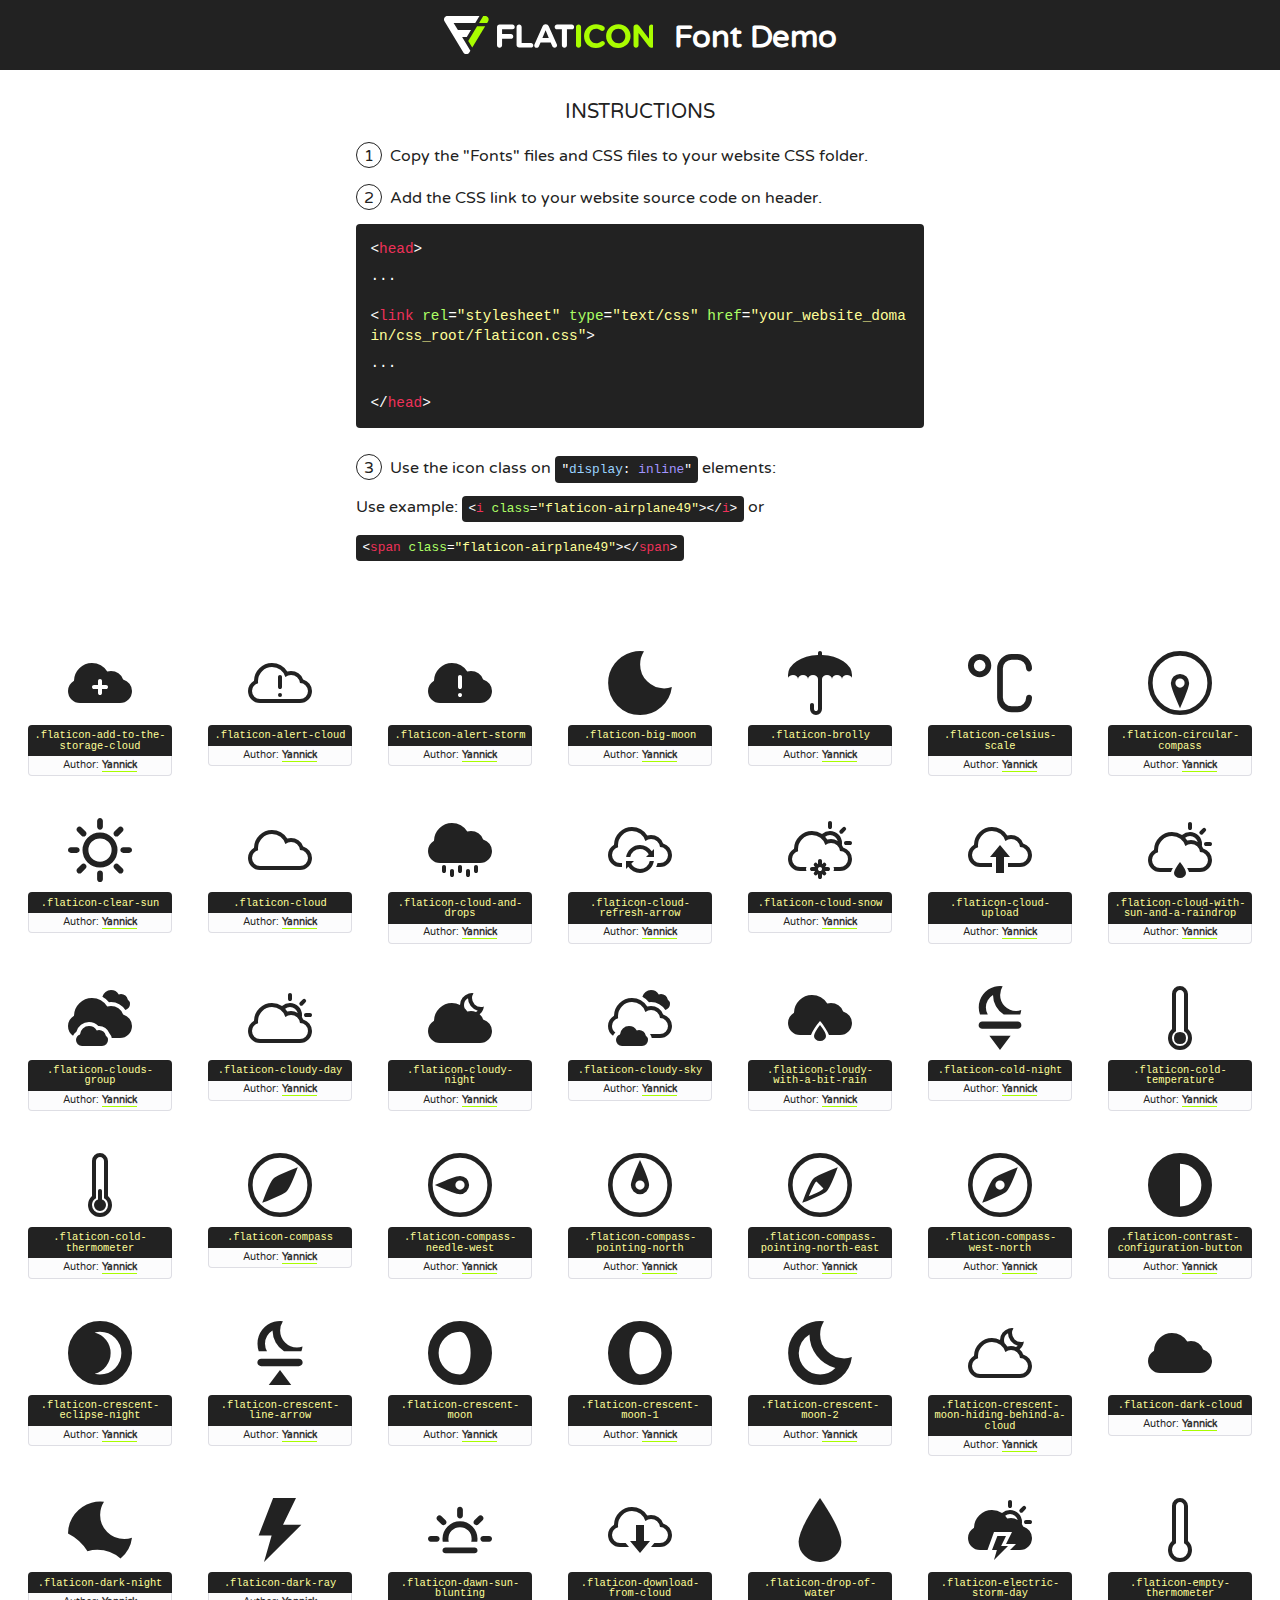
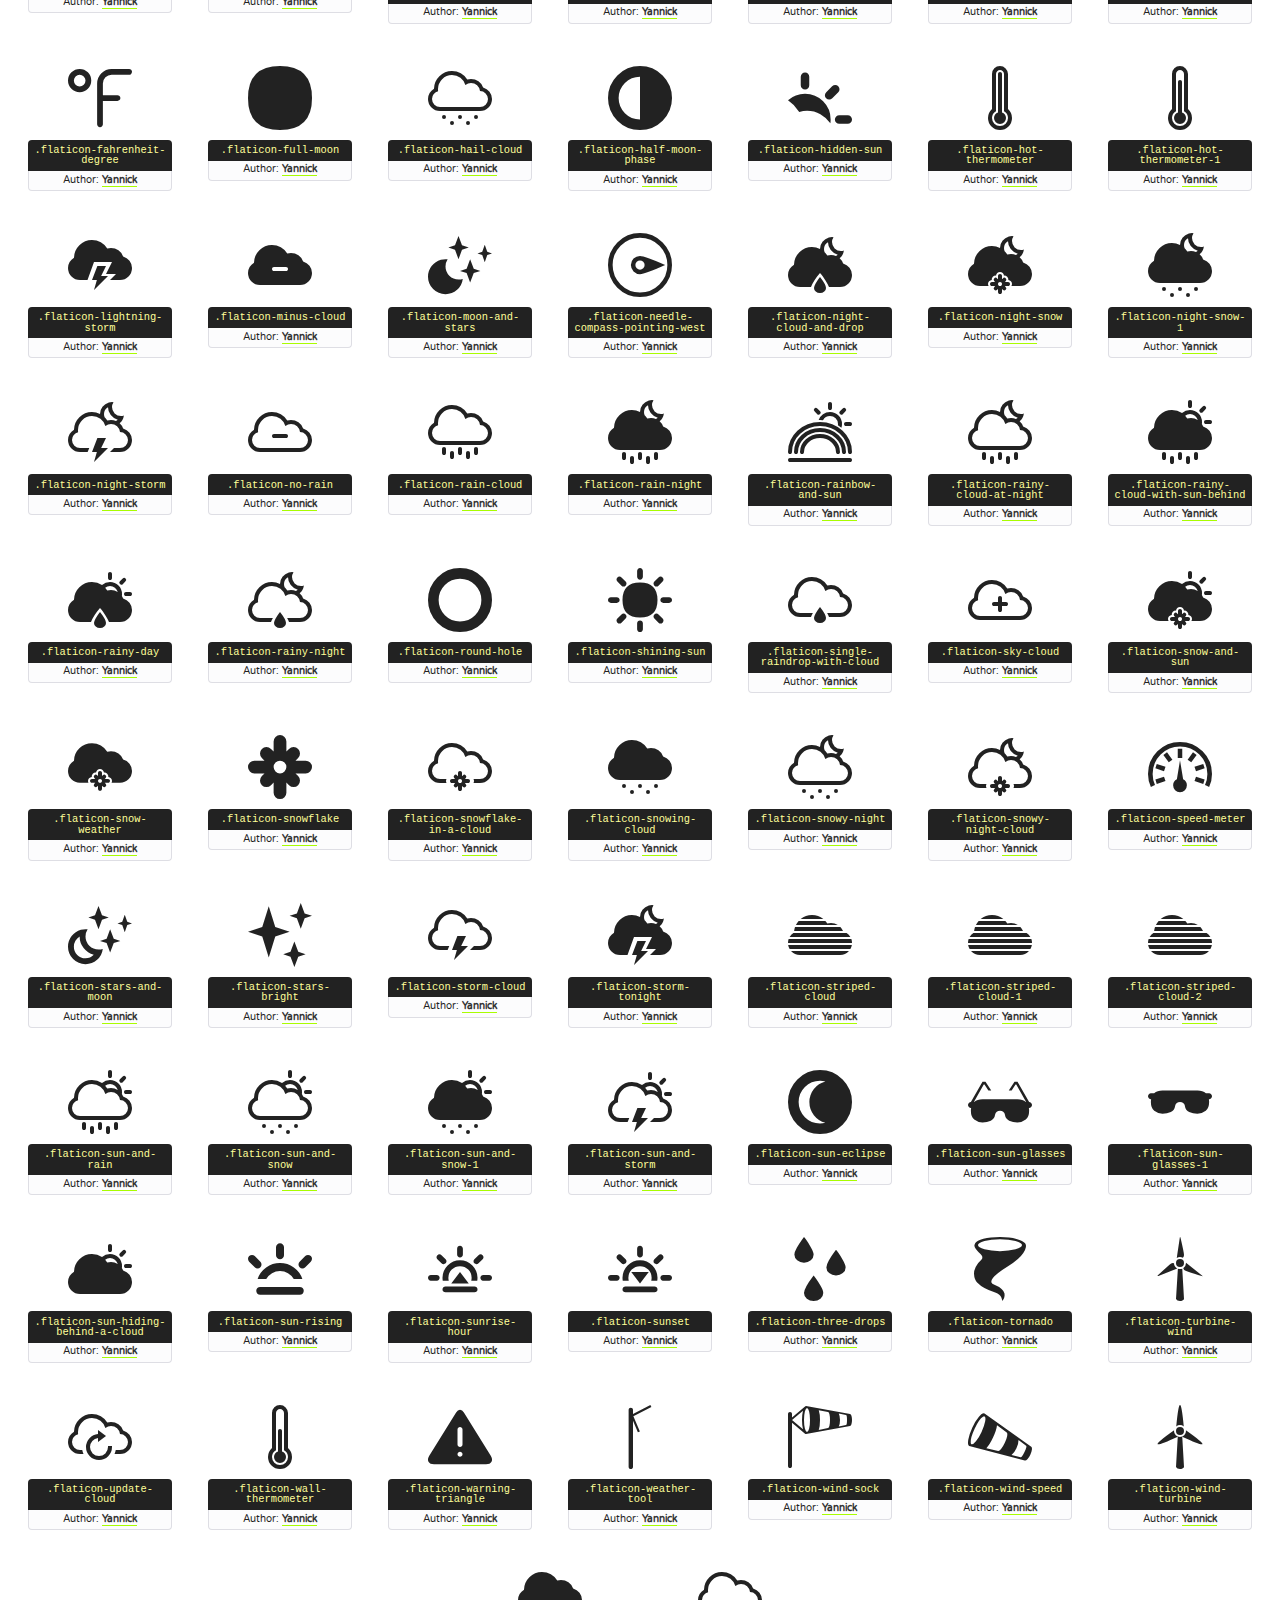
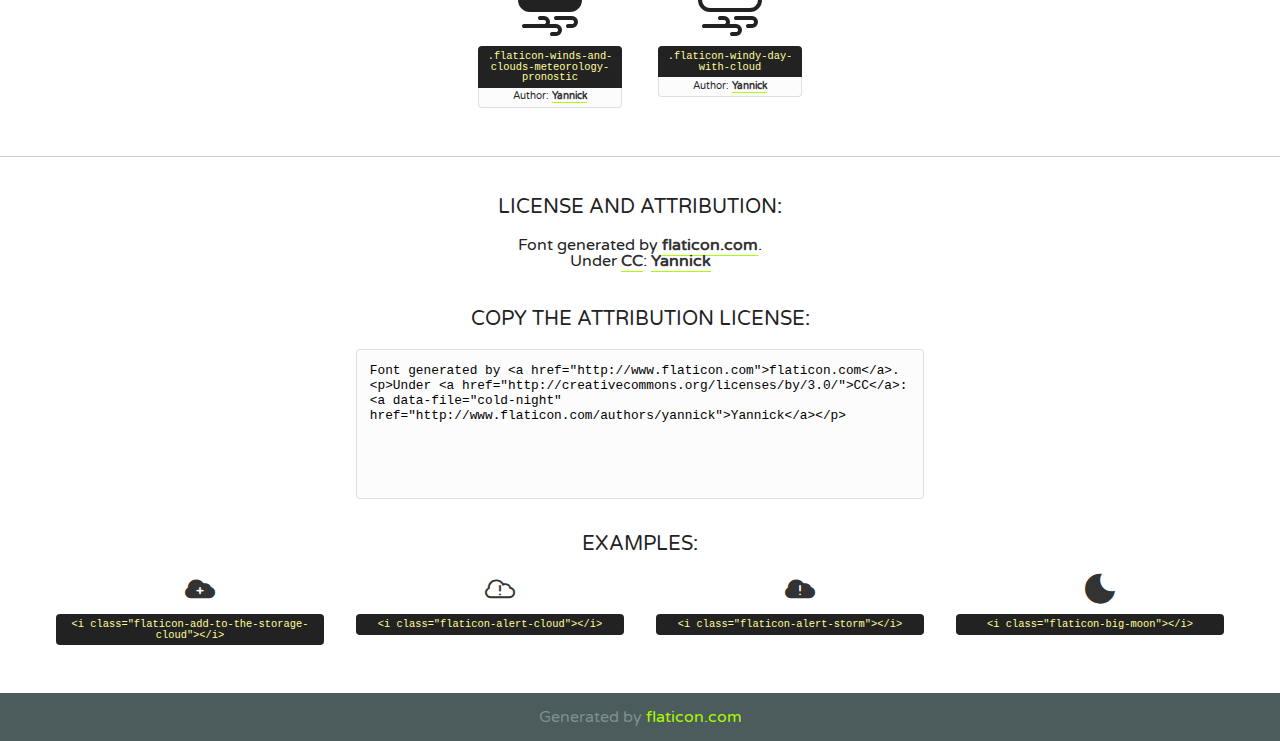
<file: static/weather/flaticon.html>
<!DOCTYPE html>
<!--
  Flaticon icon font: Flaticon
  Creation date: 22/06/2016 15:01
-->
<html>
<!DOCTYPE html>
<html>

<head>
    <title>Flaticon WebFont</title>
    <link href="http://fonts.googleapis.com/css?family=Varela+Round" rel="stylesheet" type="text/css" />
    <link rel="stylesheet" type="text/css" href="flaticon.css">
    <meta charset="UTF-8">
    <style>
    html, body, div, span, applet, object, iframe,
    h1, h2, h3, h4, h5, h6, p, blockquote, pre,
    a, abbr, acronym, address, big, cite, code,
    del, dfn, em, img, ins, kbd, q, s, samp,
    small, strike, strong, sub, sup, tt, var,
    b, u, i, center,
    dl, dt, dd, ol, ul, li,
    fieldset, form, label, legend,
    table, caption, tbody, tfoot, thead, tr, th, td,
    article, aside, canvas, details, embed, 
    figure, figcaption, footer, header, hgroup, 
    menu, nav, output, ruby, section, summary,
    time, mark, audio, video {
        margin: 0;
        padding: 0;
        border: 0;
        font-size: 100%;
        font: inherit;
        vertical-align: baseline;
    }
    /* HTML5 display-role reset for older browsers */
    article, aside, details, figcaption, figure, 
    footer, header, hgroup, menu, nav, section {
        display: block;
    }
    body {
        line-height: 1;
    }
    ol, ul {
        list-style: none;
    }
    blockquote, q {
        quotes: none;
    }
    blockquote:before, blockquote:after,
    q:before, q:after {
        content: '';
        content: none;
    }
    table {
        border-collapse: collapse;
        border-spacing: 0;
    }
    body {
        font-family: 'Varela Round', Helvetica, Arial, sans-serif;
        font-size: 16px;
        color: #222;
    }
    a {
        color: #333;
        border-bottom: 1px solid #a9fd00;
        font-weight: bold;
        text-decoration: none;
    }
    * {
        -moz-box-sizing: border-box;
        -webkit-box-sizing: border-box;
        box-sizing: border-box;
        margin: 0;
        padding: 0;
    }
    [class^="flaticon-"]:before, [class*=" flaticon-"]:before, [class^="flaticon-"]:after, [class*=" flaticon-"]:after {
        font-family: Flaticon;
        font-size: 30px;
        font-style: normal;
        margin-left: 20px;
        color: #333;
    }
    .wrapper {
        max-width: 600px;
        margin: auto;
        padding: 0 1em;
    }
    .title {
        font-size: 1.25em;
        text-align: center;
        margin-bottom: 1em;
        text-transform: uppercase;
    }
    header {
        text-align: center;
        background-color: #222;
        color: #fff;
        padding: 1em;
    }
    header .logo {
        width: 210px;
        height: 38px;
        display: inline-block;
        vertical-align: middle;
        margin-right: 1em;
        border: none;
    }
    header strong {
        font-size: 1.95em;
        font-weight: bold;
        vertical-align: middle;
        margin-top: 5px;
        display: inline-block;
    }
    .demo {
        margin: 2em auto;
        line-height: 1.25em;
    }
    .demo ul li {
        margin-bottom: 1em;
    }
    .demo ul li .num {
        color: #222;
        border-radius: 20px;
        display: inline-block;
        width: 26px;
        padding: 3px;
        height: 26px;
        text-align: center;
        margin-right: 0.5em;
        border: 1px solid #222;
    }
    .demo ul li code {
        background-color: #222;
        border-radius: 4px;
        padding: 0.25em 0.5em;
        display: inline-block;
        color: #fff;
        font-family: Consolas,Monaco,Lucida Console,Liberation Mono,DejaVu Sans Mono,Bitstream Vera Sans Mono,Courier New, monospace;
        font-weight: lighter;
        margin-top: 1em;
        font-size: 0.8em;
        word-break: break-all;
    }
    .demo ul li code.big {
        padding: 1em;
        font-size: 0.9em;
    }
    .demo ul li code .red {
        color: #EF3159;
    }
    .demo ul li code .green {
        color: #ACFF65;
    }
    .demo ul li code .yellow {
        color: #FFFF99;
    }
    .demo ul li code .blue {
        color: #99D3FF;
    }
    .demo ul li code .purple {
        color: #A295FF;
    }
    .demo ul li code .dots {
        margin-top: 0.5em;
        display: block;
    }
    #glyphs {
        border-bottom: 1px solid #ccc;
        padding: 2em 0;
        text-align: center;
    }
    .glyph {
        display: inline-block;
        width: 9em;
        margin: 1em;
        text-align: center;
        vertical-align: top;
        background: #FFF;
    }
    .glyph .glyph-icon {
        padding: 10px;
        display: block;
        font-family:"Flaticon";
        font-size: 64px;
        line-height: 1;
    }
    .glyph .glyph-icon:before {
        font-size: 64px;
        color: #222;
        margin-left: 0;
    }
    .class-name {
        font-size: 0.65em;
        background-color: #222;
        color: #fff;
        border-radius: 4px 4px 0 0;
        padding: 0.5em;
        color: #FFFF99;
        font-family: Consolas,Monaco,Lucida Console,Liberation Mono,DejaVu Sans Mono,Bitstream Vera Sans Mono,Courier New, monospace;
    }
    .author-name {
        font-size: 0.6em;
        background-color: #fcfcfd;
        border: 1px solid #DEDEE4;
        border-top: 0;
        border-radius: 0 0 4px 4px;
        padding: 0.5em;
    }
    .class-name:last-child {
        font-size: 10px;
        color:#888;
    }
    .class-name:last-child a {
        font-size: 10px;
        color:#555;
    }
    .class-name:last-child a:hover {
        color:#a9fd00;
    }
    .glyph > input {
        display: block;
        width: 100px;
        margin: 5px auto;
        text-align: center;
        font-size: 12px;
        cursor: text;
    }
    .glyph > input.icon-input {
        font-family:"Flaticon";
        font-size: 16px;
        margin-bottom: 10px;
    }
    .attribution .title {
        margin-top: 2em;
    }
    .attribution textarea {
        background-color: #fcfcfd;
        padding: 1em;
        border: none;
        box-shadow: none;
        border: 1px solid #DEDEE4;
        border-radius: 4px;
        resize: none;
        width: 100%;
        height: 150px;
        font-size: 0.8em;
        font-family: Consolas,Monaco,Lucida Console,Liberation Mono,DejaVu Sans Mono,Bitstream Vera Sans Mono,Courier New, monospace;
        -webkit-appearance: none;
    }
    .iconsuse {
        margin: 2em auto;
        text-align: center;
        max-width: 1200px;
    }
    .iconsuse:after {
        content: '';
        display: table;
        clear: both;
    }
    .iconsuse .image {
        float: left;
        width: 25%;
        padding: 0 1em;
    }
    .iconsuse .image p {
        margin-bottom: 1em;
    }
    .iconsuse .image span {
        display: block;
        font-size: 0.65em;
        background-color: #222;
        color: #fff;
        border-radius: 4px;
        padding: 0.5em;
        color: #FFFF99;
        margin-top: 1em;
        font-family: Consolas,Monaco,Lucida Console,Liberation Mono,DejaVu Sans Mono,Bitstream Vera Sans Mono,Courier New, monospace;
    }
    #footer {
        text-align: center;
        background-color: #4C5B5C;
        color: #7c9192;
        padding: 1em;
    }
    #footer a {
        border: none;
        color: #a9fd00;
        font-weight: normal;
    }
    @media (max-width: 960px) {
        .iconsuse .image {
            width: 50%;
        }
    }
    @media (max-width: 560px) {
        .iconsuse .image {
            width: 100%;
        }
    }
    </style>
</head>

<body class="characters-off">

    <header>
        <a href="http://www.flaticon.com" target="_blank" class="logo">
            <svg version="1.1" xmlns="http://www.w3.org/2000/svg" xmlns:xlink="http://www.w3.org/1999/xlink" xmlns:a="http://ns.adobe.com/AdobeSVGViewerExtensions/3.0/" viewBox="0 0 560.875 102.036" enable-background="new 0 0 560.875 102.036" xml:space="preserve">
                <defs>
                </defs>
                <g>
                    <g class="letters">
                        <path fill="#ffffff" d="M141.596,29.675c0-3.777,2.985-6.767,6.764-6.767h34.438c3.426,0,6.15,2.728,6.15,6.15
                        c0,3.43-2.724,6.149-6.15,6.149h-27.674v13.091h23.719c3.429,0,6.151,2.724,6.151,6.15c0,3.43-2.723,6.149-6.151,6.149h-23.719
                        v17.574c0,3.773-2.986,6.761-6.764,6.761c-3.779,0-6.764-2.989-6.764-6.761V29.675z"></path>
                        <path fill="#ffffff" d="M193.844,29.149c0-3.781,2.985-6.767,6.764-6.767c3.776,0,6.763,2.985,6.763,6.767v42.957h25.039
                        c3.426,0,6.149,2.726,6.149,6.153c0,3.425-2.723,6.15-6.149,6.15h-31.802c-3.779,0-6.764-2.986-6.764-6.768V29.149z"></path>
                        <path fill="#ffffff" d="M241.891,75.71l21.438-48.407c1.492-3.341,4.215-5.357,7.906-5.357h0.792
                        c3.686,0,6.323,2.017,7.815,5.357l21.439,48.407c0.436,0.967,0.701,1.845,0.701,2.723c0,3.602-2.809,6.501-6.414,6.501
                        c-3.161,0-5.269-1.845-6.499-4.655l-4.132-9.661h-27.059l-4.301,10.102c-1.144,2.631-3.426,4.214-6.237,4.214
                        c-3.517,0-6.24-2.81-6.24-6.325C241.1,77.64,241.451,76.677,241.891,75.71z M279.932,58.666l-8.521-20.297l-8.526,20.297H279.932
                        z"></path>
                        <path fill="#ffffff" d="M314.864,35.387H301.86c-3.429,0-6.239-2.813-6.239-6.238c0-3.429,2.811-6.24,6.239-6.24h39.533
                        c3.426,0,6.237,2.811,6.237,6.24c0,3.425-2.811,6.238-6.237,6.238h-13.001v42.785c0,3.773-2.99,6.761-6.764,6.761
                        c-3.779,0-6.764-2.989-6.764-6.761V35.387z"></path>
                        <path fill="#A9FD00" d="M352.615,29.149c0-3.781,2.985-6.767,6.767-6.767c3.774,0,6.761,2.985,6.761,6.767v49.024
                        c0,3.773-2.987,6.761-6.761,6.761c-3.781,0-6.767-2.989-6.767-6.761V29.149z"></path>
                        <path fill="#A9FD00" d="M374.132,53.836v-0.179c0-17.481,13.178-31.801,32.065-31.801c9.22,0,15.459,2.458,20.557,6.238
                        c1.402,1.054,2.637,2.985,2.637,5.357c0,3.692-2.985,6.59-6.681,6.59c-1.845,0-3.071-0.702-4.044-1.319
                        c-3.776-2.813-7.729-4.393-12.562-4.393c-10.364,0-17.831,8.611-17.831,19.154v0.173c0,10.542,7.291,19.329,17.831,19.329
                        c5.715,0,9.492-1.756,13.359-4.834c1.049-0.874,2.458-1.491,4.039-1.491c3.429,0,6.325,2.813,6.325,6.236
                        c0,2.106-1.056,3.78-2.282,4.834c-5.539,4.834-12.036,7.733-21.878,7.733C387.572,85.464,374.132,71.493,374.132,53.836z"></path>
                        <path fill="#A9FD00" d="M433.009,53.836v-0.179c0-17.481,13.79-31.801,32.766-31.801c18.981,0,32.592,14.143,32.592,31.628v0.173
                        c0,17.483-13.785,31.807-32.769,31.807C446.625,85.464,433.009,71.32,433.009,53.836z M484.224,53.836v-0.179
                        c0-10.539-7.725-19.326-18.626-19.326c-10.893,0-18.449,8.611-18.449,19.154v0.173c0,10.542,7.73,19.329,18.626,19.329
                        C476.676,72.986,484.224,64.378,484.224,53.836z"></path>
                        <path fill="#A9FD00" d="M506.233,29.321c0-3.774,2.99-6.763,6.767-6.763h1.401c3.252,0,5.183,1.583,7.029,3.953l26.093,34.265
                        V29.059c0-3.692,2.99-6.677,6.681-6.677c3.683,0,6.671,2.985,6.671,6.677v48.934c0,3.78-2.987,6.765-6.764,6.765h-0.436
                        c-3.257,0-5.188-1.581-7.034-3.953l-27.056-35.492v32.944c0,3.687-2.985,6.676-6.678,6.676c-3.683,0-6.673-2.989-6.673-6.676
                        V29.321z"></path>
                    </g>
                    <g class="insignia">
                        <path fill="#ffffff" d="M48.372,56.137h12.517l11.156-18.537H37.186L25.688,18.539h57.825L94.668,0H9.271
                        C5.925,0,2.842,1.801,1.198,4.716c-1.644,2.907-1.593,6.482,0.134,9.343l50.38,83.501c1.678,2.781,4.689,4.476,7.938,4.476
                        c3.246,0,6.257-1.695,7.935-4.476l2.898-4.804L48.372,56.137z"></path>
                        <g class="i">
                            <path fill="#A9FD00" d="M93.575,18.539h0.031v0.004l21.652,0.004l2.705-4.488c1.727-2.861,1.778-6.436,0.133-9.343
                            C116.454,1.801,113.371,0,110.026,0h-5.294L93.575,18.539z"></path>
                            <polygon fill="#A9FD00" points="88.291,27.356 64.725,66.486 75.519,84.404 109.942,27.356"></polygon>
                        </g>
                    </g>
                </g>
            </svg>
        </a>
        <strong>Font Demo</strong>
    </header>


    <section class="demo wrapper">

        <p class="title">Instructions</p>

        <ul>
            <li>
                <span class="num">1</span>Copy the "Fonts" files and CSS files to your website CSS folder.
            </li>
            <li>
                <span class="num">2</span>Add the CSS link to your website source code on header.
                <code class="big">
                    &lt;<span class="red">head</span>&gt;
                    <br/><span class="dots">...</span>
                    <br/>&lt;<span class="red">link</span> <span class="green">rel</span>=<span class="yellow">"stylesheet"</span> <span class="green">type</span>=<span class="yellow">"text/css"</span> <span class="green">href</span>=<span class="yellow">"your_website_domain/css_root/flaticon.css"</span>&gt;
                    <br/><span class="dots">...</span>
                    <br/>&lt;/<span class="red">head</span>&gt;
                </code>
            </li>

            <li>
                <p>
                    <span class="num">3</span>Use the icon class on <code>"<span class="blue">display</span>:<span class="purple"> inline</span>"</code> elements:
                    <br />
                    Use example: <code>&lt;<span class="red">i</span> <span class="green">class</span>=<span class="yellow">&quot;flaticon-airplane49&quot;</span>&gt;&lt;/<span class="red">i</span>&gt;</code> or <code>&lt;<span class="red">span</span> <span class="green">class</span>=<span class="yellow">&quot;flaticon-airplane49&quot;</span>&gt;&lt;/<span class="red">span</span>&gt;</code>
            </li>
        </ul>

    </section>




   <section id="glyphs">          
    
      
        <div class="glyph"><div class="glyph-icon flaticon-add-to-the-storage-cloud"></div>
            <div class="class-name">.flaticon-add-to-the-storage-cloud</div>
            <div class="author-name">Author: <a data-file="add-to-the-storage-cloud" href="http://www.flaticon.com/authors/yannick">Yannick</a> </div> 
        </div>        
        
        <div class="glyph"><div class="glyph-icon flaticon-alert-cloud"></div>
            <div class="class-name">.flaticon-alert-cloud</div>
            <div class="author-name">Author: <a data-file="alert-cloud" href="http://www.flaticon.com/authors/yannick">Yannick</a> </div> 
        </div>        
        
        <div class="glyph"><div class="glyph-icon flaticon-alert-storm"></div>
            <div class="class-name">.flaticon-alert-storm</div>
            <div class="author-name">Author: <a data-file="alert-storm" href="http://www.flaticon.com/authors/yannick">Yannick</a> </div> 
        </div>        
        
        <div class="glyph"><div class="glyph-icon flaticon-big-moon"></div>
            <div class="class-name">.flaticon-big-moon</div>
            <div class="author-name">Author: <a data-file="big-moon" href="http://www.flaticon.com/authors/yannick">Yannick</a> </div> 
        </div>        
        
        <div class="glyph"><div class="glyph-icon flaticon-brolly"></div>
            <div class="class-name">.flaticon-brolly</div>
            <div class="author-name">Author: <a data-file="brolly" href="http://www.flaticon.com/authors/yannick">Yannick</a> </div> 
        </div>        
        
        <div class="glyph"><div class="glyph-icon flaticon-celsius-scale"></div>
            <div class="class-name">.flaticon-celsius-scale</div>
            <div class="author-name">Author: <a data-file="celsius-scale" href="http://www.flaticon.com/authors/yannick">Yannick</a> </div> 
        </div>        
        
        <div class="glyph"><div class="glyph-icon flaticon-circular-compass"></div>
            <div class="class-name">.flaticon-circular-compass</div>
            <div class="author-name">Author: <a data-file="circular-compass" href="http://www.flaticon.com/authors/yannick">Yannick</a> </div> 
        </div>        
        
        <div class="glyph"><div class="glyph-icon flaticon-clear-sun"></div>
            <div class="class-name">.flaticon-clear-sun</div>
            <div class="author-name">Author: <a data-file="clear-sun" href="http://www.flaticon.com/authors/yannick">Yannick</a> </div> 
        </div>        
        
        <div class="glyph"><div class="glyph-icon flaticon-cloud"></div>
            <div class="class-name">.flaticon-cloud</div>
            <div class="author-name">Author: <a data-file="cloud" href="http://www.flaticon.com/authors/yannick">Yannick</a> </div> 
        </div>        
        
        <div class="glyph"><div class="glyph-icon flaticon-cloud-and-drops"></div>
            <div class="class-name">.flaticon-cloud-and-drops</div>
            <div class="author-name">Author: <a data-file="cloud-and-drops" href="http://www.flaticon.com/authors/yannick">Yannick</a> </div> 
        </div>        
        
        <div class="glyph"><div class="glyph-icon flaticon-cloud-refresh-arrow"></div>
            <div class="class-name">.flaticon-cloud-refresh-arrow</div>
            <div class="author-name">Author: <a data-file="cloud-refresh-arrow" href="http://www.flaticon.com/authors/yannick">Yannick</a> </div> 
        </div>        
        
        <div class="glyph"><div class="glyph-icon flaticon-cloud-snow"></div>
            <div class="class-name">.flaticon-cloud-snow</div>
            <div class="author-name">Author: <a data-file="cloud-snow" href="http://www.flaticon.com/authors/yannick">Yannick</a> </div> 
        </div>        
        
        <div class="glyph"><div class="glyph-icon flaticon-cloud-upload"></div>
            <div class="class-name">.flaticon-cloud-upload</div>
            <div class="author-name">Author: <a data-file="cloud-upload" href="http://www.flaticon.com/authors/yannick">Yannick</a> </div> 
        </div>        
        
        <div class="glyph"><div class="glyph-icon flaticon-cloud-with-sun-and-a-raindrop"></div>
            <div class="class-name">.flaticon-cloud-with-sun-and-a-raindrop</div>
            <div class="author-name">Author: <a data-file="cloud-with-sun-and-a-raindrop" href="http://www.flaticon.com/authors/yannick">Yannick</a> </div> 
        </div>        
        
        <div class="glyph"><div class="glyph-icon flaticon-clouds-group"></div>
            <div class="class-name">.flaticon-clouds-group</div>
            <div class="author-name">Author: <a data-file="clouds-group" href="http://www.flaticon.com/authors/yannick">Yannick</a> </div> 
        </div>        
        
        <div class="glyph"><div class="glyph-icon flaticon-cloudy-day"></div>
            <div class="class-name">.flaticon-cloudy-day</div>
            <div class="author-name">Author: <a data-file="cloudy-day" href="http://www.flaticon.com/authors/yannick">Yannick</a> </div> 
        </div>        
        
        <div class="glyph"><div class="glyph-icon flaticon-cloudy-night"></div>
            <div class="class-name">.flaticon-cloudy-night</div>
            <div class="author-name">Author: <a data-file="cloudy-night" href="http://www.flaticon.com/authors/yannick">Yannick</a> </div> 
        </div>        
        
        <div class="glyph"><div class="glyph-icon flaticon-cloudy-sky"></div>
            <div class="class-name">.flaticon-cloudy-sky</div>
            <div class="author-name">Author: <a data-file="cloudy-sky" href="http://www.flaticon.com/authors/yannick">Yannick</a> </div> 
        </div>        
        
        <div class="glyph"><div class="glyph-icon flaticon-cloudy-with-a-bit-rain"></div>
            <div class="class-name">.flaticon-cloudy-with-a-bit-rain</div>
            <div class="author-name">Author: <a data-file="cloudy-with-a-bit-rain" href="http://www.flaticon.com/authors/yannick">Yannick</a> </div> 
        </div>        
        
        <div class="glyph"><div class="glyph-icon flaticon-cold-night"></div>
            <div class="class-name">.flaticon-cold-night</div>
            <div class="author-name">Author: <a data-file="cold-night" href="http://www.flaticon.com/authors/yannick">Yannick</a> </div> 
        </div>        
        
        <div class="glyph"><div class="glyph-icon flaticon-cold-temperature"></div>
            <div class="class-name">.flaticon-cold-temperature</div>
            <div class="author-name">Author: <a data-file="cold-temperature" href="http://www.flaticon.com/authors/yannick">Yannick</a> </div> 
        </div>        
        
        <div class="glyph"><div class="glyph-icon flaticon-cold-thermometer"></div>
            <div class="class-name">.flaticon-cold-thermometer</div>
            <div class="author-name">Author: <a data-file="cold-thermometer" href="http://www.flaticon.com/authors/yannick">Yannick</a> </div> 
        </div>        
        
        <div class="glyph"><div class="glyph-icon flaticon-compass"></div>
            <div class="class-name">.flaticon-compass</div>
            <div class="author-name">Author: <a data-file="compass" href="http://www.flaticon.com/authors/yannick">Yannick</a> </div> 
        </div>        
        
        <div class="glyph"><div class="glyph-icon flaticon-compass-needle-west"></div>
            <div class="class-name">.flaticon-compass-needle-west</div>
            <div class="author-name">Author: <a data-file="compass-needle-west" href="http://www.flaticon.com/authors/yannick">Yannick</a> </div> 
        </div>        
        
        <div class="glyph"><div class="glyph-icon flaticon-compass-pointing-north"></div>
            <div class="class-name">.flaticon-compass-pointing-north</div>
            <div class="author-name">Author: <a data-file="compass-pointing-north" href="http://www.flaticon.com/authors/yannick">Yannick</a> </div> 
        </div>        
        
        <div class="glyph"><div class="glyph-icon flaticon-compass-pointing-north-east"></div>
            <div class="class-name">.flaticon-compass-pointing-north-east</div>
            <div class="author-name">Author: <a data-file="compass-pointing-north-east" href="http://www.flaticon.com/authors/yannick">Yannick</a> </div> 
        </div>        
        
        <div class="glyph"><div class="glyph-icon flaticon-compass-west-north"></div>
            <div class="class-name">.flaticon-compass-west-north</div>
            <div class="author-name">Author: <a data-file="compass-west-north" href="http://www.flaticon.com/authors/yannick">Yannick</a> </div> 
        </div>        
        
        <div class="glyph"><div class="glyph-icon flaticon-contrast-configuration-button"></div>
            <div class="class-name">.flaticon-contrast-configuration-button</div>
            <div class="author-name">Author: <a data-file="contrast-configuration-button" href="http://www.flaticon.com/authors/yannick">Yannick</a> </div> 
        </div>        
        
        <div class="glyph"><div class="glyph-icon flaticon-crescent-eclipse-night"></div>
            <div class="class-name">.flaticon-crescent-eclipse-night</div>
            <div class="author-name">Author: <a data-file="crescent-eclipse-night" href="http://www.flaticon.com/authors/yannick">Yannick</a> </div> 
        </div>        
        
        <div class="glyph"><div class="glyph-icon flaticon-crescent-line-arrow"></div>
            <div class="class-name">.flaticon-crescent-line-arrow</div>
            <div class="author-name">Author: <a data-file="crescent-line-arrow" href="http://www.flaticon.com/authors/yannick">Yannick</a> </div> 
        </div>        
        
        <div class="glyph"><div class="glyph-icon flaticon-crescent-moon"></div>
            <div class="class-name">.flaticon-crescent-moon</div>
            <div class="author-name">Author: <a data-file="crescent-moon" href="http://www.flaticon.com/authors/yannick">Yannick</a> </div> 
        </div>        
        
        <div class="glyph"><div class="glyph-icon flaticon-crescent-moon-1"></div>
            <div class="class-name">.flaticon-crescent-moon-1</div>
            <div class="author-name">Author: <a data-file="crescent-moon-1" href="http://www.flaticon.com/authors/yannick">Yannick</a> </div> 
        </div>        
        
        <div class="glyph"><div class="glyph-icon flaticon-crescent-moon-2"></div>
            <div class="class-name">.flaticon-crescent-moon-2</div>
            <div class="author-name">Author: <a data-file="crescent-moon-2" href="http://www.flaticon.com/authors/yannick">Yannick</a> </div> 
        </div>        
        
        <div class="glyph"><div class="glyph-icon flaticon-crescent-moon-hiding-behind-a-cloud"></div>
            <div class="class-name">.flaticon-crescent-moon-hiding-behind-a-cloud</div>
            <div class="author-name">Author: <a data-file="crescent-moon-hiding-behind-a-cloud" href="http://www.flaticon.com/authors/yannick">Yannick</a> </div> 
        </div>        
        
        <div class="glyph"><div class="glyph-icon flaticon-dark-cloud"></div>
            <div class="class-name">.flaticon-dark-cloud</div>
            <div class="author-name">Author: <a data-file="dark-cloud" href="http://www.flaticon.com/authors/yannick">Yannick</a> </div> 
        </div>        
        
        <div class="glyph"><div class="glyph-icon flaticon-dark-night"></div>
            <div class="class-name">.flaticon-dark-night</div>
            <div class="author-name">Author: <a data-file="dark-night" href="http://www.flaticon.com/authors/yannick">Yannick</a> </div> 
        </div>        
        
        <div class="glyph"><div class="glyph-icon flaticon-dark-ray"></div>
            <div class="class-name">.flaticon-dark-ray</div>
            <div class="author-name">Author: <a data-file="dark-ray" href="http://www.flaticon.com/authors/yannick">Yannick</a> </div> 
        </div>        
        
        <div class="glyph"><div class="glyph-icon flaticon-dawn-sun-blunting"></div>
            <div class="class-name">.flaticon-dawn-sun-blunting</div>
            <div class="author-name">Author: <a data-file="dawn-sun-blunting" href="http://www.flaticon.com/authors/yannick">Yannick</a> </div> 
        </div>        
        
        <div class="glyph"><div class="glyph-icon flaticon-download-from-cloud"></div>
            <div class="class-name">.flaticon-download-from-cloud</div>
            <div class="author-name">Author: <a data-file="download-from-cloud" href="http://www.flaticon.com/authors/yannick">Yannick</a> </div> 
        </div>        
        
        <div class="glyph"><div class="glyph-icon flaticon-drop-of-water"></div>
            <div class="class-name">.flaticon-drop-of-water</div>
            <div class="author-name">Author: <a data-file="drop-of-water" href="http://www.flaticon.com/authors/yannick">Yannick</a> </div> 
        </div>        
        
        <div class="glyph"><div class="glyph-icon flaticon-electric-storm-day"></div>
            <div class="class-name">.flaticon-electric-storm-day</div>
            <div class="author-name">Author: <a data-file="electric-storm-day" href="http://www.flaticon.com/authors/yannick">Yannick</a> </div> 
        </div>        
        
        <div class="glyph"><div class="glyph-icon flaticon-empty-thermometer"></div>
            <div class="class-name">.flaticon-empty-thermometer</div>
            <div class="author-name">Author: <a data-file="empty-thermometer" href="http://www.flaticon.com/authors/yannick">Yannick</a> </div> 
        </div>        
        
        <div class="glyph"><div class="glyph-icon flaticon-fahrenheit-degree"></div>
            <div class="class-name">.flaticon-fahrenheit-degree</div>
            <div class="author-name">Author: <a data-file="fahrenheit-degree" href="http://www.flaticon.com/authors/yannick">Yannick</a> </div> 
        </div>        
        
        <div class="glyph"><div class="glyph-icon flaticon-full-moon"></div>
            <div class="class-name">.flaticon-full-moon</div>
            <div class="author-name">Author: <a data-file="full-moon" href="http://www.flaticon.com/authors/yannick">Yannick</a> </div> 
        </div>        
        
        <div class="glyph"><div class="glyph-icon flaticon-hail-cloud"></div>
            <div class="class-name">.flaticon-hail-cloud</div>
            <div class="author-name">Author: <a data-file="hail-cloud" href="http://www.flaticon.com/authors/yannick">Yannick</a> </div> 
        </div>        
        
        <div class="glyph"><div class="glyph-icon flaticon-half-moon-phase"></div>
            <div class="class-name">.flaticon-half-moon-phase</div>
            <div class="author-name">Author: <a data-file="half-moon-phase" href="http://www.flaticon.com/authors/yannick">Yannick</a> </div> 
        </div>        
        
        <div class="glyph"><div class="glyph-icon flaticon-hidden-sun"></div>
            <div class="class-name">.flaticon-hidden-sun</div>
            <div class="author-name">Author: <a data-file="hidden-sun" href="http://www.flaticon.com/authors/yannick">Yannick</a> </div> 
        </div>        
        
        <div class="glyph"><div class="glyph-icon flaticon-hot-thermometer"></div>
            <div class="class-name">.flaticon-hot-thermometer</div>
            <div class="author-name">Author: <a data-file="hot-thermometer" href="http://www.flaticon.com/authors/yannick">Yannick</a> </div> 
        </div>        
        
        <div class="glyph"><div class="glyph-icon flaticon-hot-thermometer-1"></div>
            <div class="class-name">.flaticon-hot-thermometer-1</div>
            <div class="author-name">Author: <a data-file="hot-thermometer-1" href="http://www.flaticon.com/authors/yannick">Yannick</a> </div> 
        </div>        
        
        <div class="glyph"><div class="glyph-icon flaticon-lightning-storm"></div>
            <div class="class-name">.flaticon-lightning-storm</div>
            <div class="author-name">Author: <a data-file="lightning-storm" href="http://www.flaticon.com/authors/yannick">Yannick</a> </div> 
        </div>        
        
        <div class="glyph"><div class="glyph-icon flaticon-minus-cloud"></div>
            <div class="class-name">.flaticon-minus-cloud</div>
            <div class="author-name">Author: <a data-file="minus-cloud" href="http://www.flaticon.com/authors/yannick">Yannick</a> </div> 
        </div>        
        
        <div class="glyph"><div class="glyph-icon flaticon-moon-and-stars"></div>
            <div class="class-name">.flaticon-moon-and-stars</div>
            <div class="author-name">Author: <a data-file="moon-and-stars" href="http://www.flaticon.com/authors/yannick">Yannick</a> </div> 
        </div>        
        
        <div class="glyph"><div class="glyph-icon flaticon-needle-compass-pointing-west"></div>
            <div class="class-name">.flaticon-needle-compass-pointing-west</div>
            <div class="author-name">Author: <a data-file="needle-compass-pointing-west" href="http://www.flaticon.com/authors/yannick">Yannick</a> </div> 
        </div>        
        
        <div class="glyph"><div class="glyph-icon flaticon-night-cloud-and-drop"></div>
            <div class="class-name">.flaticon-night-cloud-and-drop</div>
            <div class="author-name">Author: <a data-file="night-cloud-and-drop" href="http://www.flaticon.com/authors/yannick">Yannick</a> </div> 
        </div>        
        
        <div class="glyph"><div class="glyph-icon flaticon-night-snow"></div>
            <div class="class-name">.flaticon-night-snow</div>
            <div class="author-name">Author: <a data-file="night-snow" href="http://www.flaticon.com/authors/yannick">Yannick</a> </div> 
        </div>        
        
        <div class="glyph"><div class="glyph-icon flaticon-night-snow-1"></div>
            <div class="class-name">.flaticon-night-snow-1</div>
            <div class="author-name">Author: <a data-file="night-snow-1" href="http://www.flaticon.com/authors/yannick">Yannick</a> </div> 
        </div>        
        
        <div class="glyph"><div class="glyph-icon flaticon-night-storm"></div>
            <div class="class-name">.flaticon-night-storm</div>
            <div class="author-name">Author: <a data-file="night-storm" href="http://www.flaticon.com/authors/yannick">Yannick</a> </div> 
        </div>        
        
        <div class="glyph"><div class="glyph-icon flaticon-no-rain"></div>
            <div class="class-name">.flaticon-no-rain</div>
            <div class="author-name">Author: <a data-file="no-rain" href="http://www.flaticon.com/authors/yannick">Yannick</a> </div> 
        </div>        
        
        <div class="glyph"><div class="glyph-icon flaticon-rain-cloud"></div>
            <div class="class-name">.flaticon-rain-cloud</div>
            <div class="author-name">Author: <a data-file="rain-cloud" href="http://www.flaticon.com/authors/yannick">Yannick</a> </div> 
        </div>        
        
        <div class="glyph"><div class="glyph-icon flaticon-rain-night"></div>
            <div class="class-name">.flaticon-rain-night</div>
            <div class="author-name">Author: <a data-file="rain-night" href="http://www.flaticon.com/authors/yannick">Yannick</a> </div> 
        </div>        
        
        <div class="glyph"><div class="glyph-icon flaticon-rainbow-and-sun"></div>
            <div class="class-name">.flaticon-rainbow-and-sun</div>
            <div class="author-name">Author: <a data-file="rainbow-and-sun" href="http://www.flaticon.com/authors/yannick">Yannick</a> </div> 
        </div>        
        
        <div class="glyph"><div class="glyph-icon flaticon-rainy-cloud-at-night"></div>
            <div class="class-name">.flaticon-rainy-cloud-at-night</div>
            <div class="author-name">Author: <a data-file="rainy-cloud-at-night" href="http://www.flaticon.com/authors/yannick">Yannick</a> </div> 
        </div>        
        
        <div class="glyph"><div class="glyph-icon flaticon-rainy-cloud-with-sun-behind"></div>
            <div class="class-name">.flaticon-rainy-cloud-with-sun-behind</div>
            <div class="author-name">Author: <a data-file="rainy-cloud-with-sun-behind" href="http://www.flaticon.com/authors/yannick">Yannick</a> </div> 
        </div>        
        
        <div class="glyph"><div class="glyph-icon flaticon-rainy-day"></div>
            <div class="class-name">.flaticon-rainy-day</div>
            <div class="author-name">Author: <a data-file="rainy-day" href="http://www.flaticon.com/authors/yannick">Yannick</a> </div> 
        </div>        
        
        <div class="glyph"><div class="glyph-icon flaticon-rainy-night"></div>
            <div class="class-name">.flaticon-rainy-night</div>
            <div class="author-name">Author: <a data-file="rainy-night" href="http://www.flaticon.com/authors/yannick">Yannick</a> </div> 
        </div>        
        
        <div class="glyph"><div class="glyph-icon flaticon-round-hole"></div>
            <div class="class-name">.flaticon-round-hole</div>
            <div class="author-name">Author: <a data-file="round-hole" href="http://www.flaticon.com/authors/yannick">Yannick</a> </div> 
        </div>        
        
        <div class="glyph"><div class="glyph-icon flaticon-shining-sun"></div>
            <div class="class-name">.flaticon-shining-sun</div>
            <div class="author-name">Author: <a data-file="shining-sun" href="http://www.flaticon.com/authors/yannick">Yannick</a> </div> 
        </div>        
        
        <div class="glyph"><div class="glyph-icon flaticon-single-raindrop-with-cloud"></div>
            <div class="class-name">.flaticon-single-raindrop-with-cloud</div>
            <div class="author-name">Author: <a data-file="single-raindrop-with-cloud" href="http://www.flaticon.com/authors/yannick">Yannick</a> </div> 
        </div>        
        
        <div class="glyph"><div class="glyph-icon flaticon-sky-cloud"></div>
            <div class="class-name">.flaticon-sky-cloud</div>
            <div class="author-name">Author: <a data-file="sky-cloud" href="http://www.flaticon.com/authors/yannick">Yannick</a> </div> 
        </div>        
        
        <div class="glyph"><div class="glyph-icon flaticon-snow-and-sun"></div>
            <div class="class-name">.flaticon-snow-and-sun</div>
            <div class="author-name">Author: <a data-file="snow-and-sun" href="http://www.flaticon.com/authors/yannick">Yannick</a> </div> 
        </div>        
        
        <div class="glyph"><div class="glyph-icon flaticon-snow-weather"></div>
            <div class="class-name">.flaticon-snow-weather</div>
            <div class="author-name">Author: <a data-file="snow-weather" href="http://www.flaticon.com/authors/yannick">Yannick</a> </div> 
        </div>        
        
        <div class="glyph"><div class="glyph-icon flaticon-snowflake"></div>
            <div class="class-name">.flaticon-snowflake</div>
            <div class="author-name">Author: <a data-file="snowflake" href="http://www.flaticon.com/authors/yannick">Yannick</a> </div> 
        </div>        
        
        <div class="glyph"><div class="glyph-icon flaticon-snowflake-in-a-cloud"></div>
            <div class="class-name">.flaticon-snowflake-in-a-cloud</div>
            <div class="author-name">Author: <a data-file="snowflake-in-a-cloud" href="http://www.flaticon.com/authors/yannick">Yannick</a> </div> 
        </div>        
        
        <div class="glyph"><div class="glyph-icon flaticon-snowing-cloud"></div>
            <div class="class-name">.flaticon-snowing-cloud</div>
            <div class="author-name">Author: <a data-file="snowing-cloud" href="http://www.flaticon.com/authors/yannick">Yannick</a> </div> 
        </div>        
        
        <div class="glyph"><div class="glyph-icon flaticon-snowy-night"></div>
            <div class="class-name">.flaticon-snowy-night</div>
            <div class="author-name">Author: <a data-file="snowy-night" href="http://www.flaticon.com/authors/yannick">Yannick</a> </div> 
        </div>        
        
        <div class="glyph"><div class="glyph-icon flaticon-snowy-night-cloud"></div>
            <div class="class-name">.flaticon-snowy-night-cloud</div>
            <div class="author-name">Author: <a data-file="snowy-night-cloud" href="http://www.flaticon.com/authors/yannick">Yannick</a> </div> 
        </div>        
        
        <div class="glyph"><div class="glyph-icon flaticon-speed-meter"></div>
            <div class="class-name">.flaticon-speed-meter</div>
            <div class="author-name">Author: <a data-file="speed-meter" href="http://www.flaticon.com/authors/yannick">Yannick</a> </div> 
        </div>        
        
        <div class="glyph"><div class="glyph-icon flaticon-stars-and-moon"></div>
            <div class="class-name">.flaticon-stars-and-moon</div>
            <div class="author-name">Author: <a data-file="stars-and-moon" href="http://www.flaticon.com/authors/yannick">Yannick</a> </div> 
        </div>        
        
        <div class="glyph"><div class="glyph-icon flaticon-stars-bright"></div>
            <div class="class-name">.flaticon-stars-bright</div>
            <div class="author-name">Author: <a data-file="stars-bright" href="http://www.flaticon.com/authors/yannick">Yannick</a> </div> 
        </div>        
        
        <div class="glyph"><div class="glyph-icon flaticon-storm-cloud"></div>
            <div class="class-name">.flaticon-storm-cloud</div>
            <div class="author-name">Author: <a data-file="storm-cloud" href="http://www.flaticon.com/authors/yannick">Yannick</a> </div> 
        </div>        
        
        <div class="glyph"><div class="glyph-icon flaticon-storm-tonight"></div>
            <div class="class-name">.flaticon-storm-tonight</div>
            <div class="author-name">Author: <a data-file="storm-tonight" href="http://www.flaticon.com/authors/yannick">Yannick</a> </div> 
        </div>        
        
        <div class="glyph"><div class="glyph-icon flaticon-striped-cloud"></div>
            <div class="class-name">.flaticon-striped-cloud</div>
            <div class="author-name">Author: <a data-file="striped-cloud" href="http://www.flaticon.com/authors/yannick">Yannick</a> </div> 
        </div>        
        
        <div class="glyph"><div class="glyph-icon flaticon-striped-cloud-1"></div>
            <div class="class-name">.flaticon-striped-cloud-1</div>
            <div class="author-name">Author: <a data-file="striped-cloud-1" href="http://www.flaticon.com/authors/yannick">Yannick</a> </div> 
        </div>        
        
        <div class="glyph"><div class="glyph-icon flaticon-striped-cloud-2"></div>
            <div class="class-name">.flaticon-striped-cloud-2</div>
            <div class="author-name">Author: <a data-file="striped-cloud-2" href="http://www.flaticon.com/authors/yannick">Yannick</a> </div> 
        </div>        
        
        <div class="glyph"><div class="glyph-icon flaticon-sun-and-rain"></div>
            <div class="class-name">.flaticon-sun-and-rain</div>
            <div class="author-name">Author: <a data-file="sun-and-rain" href="http://www.flaticon.com/authors/yannick">Yannick</a> </div> 
        </div>        
        
        <div class="glyph"><div class="glyph-icon flaticon-sun-and-snow"></div>
            <div class="class-name">.flaticon-sun-and-snow</div>
            <div class="author-name">Author: <a data-file="sun-and-snow" href="http://www.flaticon.com/authors/yannick">Yannick</a> </div> 
        </div>        
        
        <div class="glyph"><div class="glyph-icon flaticon-sun-and-snow-1"></div>
            <div class="class-name">.flaticon-sun-and-snow-1</div>
            <div class="author-name">Author: <a data-file="sun-and-snow-1" href="http://www.flaticon.com/authors/yannick">Yannick</a> </div> 
        </div>        
        
        <div class="glyph"><div class="glyph-icon flaticon-sun-and-storm"></div>
            <div class="class-name">.flaticon-sun-and-storm</div>
            <div class="author-name">Author: <a data-file="sun-and-storm" href="http://www.flaticon.com/authors/yannick">Yannick</a> </div> 
        </div>        
        
        <div class="glyph"><div class="glyph-icon flaticon-sun-eclipse"></div>
            <div class="class-name">.flaticon-sun-eclipse</div>
            <div class="author-name">Author: <a data-file="sun-eclipse" href="http://www.flaticon.com/authors/yannick">Yannick</a> </div> 
        </div>        
        
        <div class="glyph"><div class="glyph-icon flaticon-sun-glasses"></div>
            <div class="class-name">.flaticon-sun-glasses</div>
            <div class="author-name">Author: <a data-file="sun-glasses" href="http://www.flaticon.com/authors/yannick">Yannick</a> </div> 
        </div>        
        
        <div class="glyph"><div class="glyph-icon flaticon-sun-glasses-1"></div>
            <div class="class-name">.flaticon-sun-glasses-1</div>
            <div class="author-name">Author: <a data-file="sun-glasses-1" href="http://www.flaticon.com/authors/yannick">Yannick</a> </div> 
        </div>        
        
        <div class="glyph"><div class="glyph-icon flaticon-sun-hiding-behind-a-cloud"></div>
            <div class="class-name">.flaticon-sun-hiding-behind-a-cloud</div>
            <div class="author-name">Author: <a data-file="sun-hiding-behind-a-cloud" href="http://www.flaticon.com/authors/yannick">Yannick</a> </div> 
        </div>        
        
        <div class="glyph"><div class="glyph-icon flaticon-sun-rising"></div>
            <div class="class-name">.flaticon-sun-rising</div>
            <div class="author-name">Author: <a data-file="sun-rising" href="http://www.flaticon.com/authors/yannick">Yannick</a> </div> 
        </div>        
        
        <div class="glyph"><div class="glyph-icon flaticon-sunrise-hour"></div>
            <div class="class-name">.flaticon-sunrise-hour</div>
            <div class="author-name">Author: <a data-file="sunrise-hour" href="http://www.flaticon.com/authors/yannick">Yannick</a> </div> 
        </div>        
        
        <div class="glyph"><div class="glyph-icon flaticon-sunset"></div>
            <div class="class-name">.flaticon-sunset</div>
            <div class="author-name">Author: <a data-file="sunset" href="http://www.flaticon.com/authors/yannick">Yannick</a> </div> 
        </div>        
        
        <div class="glyph"><div class="glyph-icon flaticon-three-drops"></div>
            <div class="class-name">.flaticon-three-drops</div>
            <div class="author-name">Author: <a data-file="three-drops" href="http://www.flaticon.com/authors/yannick">Yannick</a> </div> 
        </div>        
        
        <div class="glyph"><div class="glyph-icon flaticon-tornado"></div>
            <div class="class-name">.flaticon-tornado</div>
            <div class="author-name">Author: <a data-file="tornado" href="http://www.flaticon.com/authors/yannick">Yannick</a> </div> 
        </div>        
        
        <div class="glyph"><div class="glyph-icon flaticon-turbine-wind"></div>
            <div class="class-name">.flaticon-turbine-wind</div>
            <div class="author-name">Author: <a data-file="turbine-wind" href="http://www.flaticon.com/authors/yannick">Yannick</a> </div> 
        </div>        
        
        <div class="glyph"><div class="glyph-icon flaticon-update-cloud"></div>
            <div class="class-name">.flaticon-update-cloud</div>
            <div class="author-name">Author: <a data-file="update-cloud" href="http://www.flaticon.com/authors/yannick">Yannick</a> </div> 
        </div>        
        
        <div class="glyph"><div class="glyph-icon flaticon-wall-thermometer"></div>
            <div class="class-name">.flaticon-wall-thermometer</div>
            <div class="author-name">Author: <a data-file="wall-thermometer" href="http://www.flaticon.com/authors/yannick">Yannick</a> </div> 
        </div>        
        
        <div class="glyph"><div class="glyph-icon flaticon-warning-triangle"></div>
            <div class="class-name">.flaticon-warning-triangle</div>
            <div class="author-name">Author: <a data-file="warning-triangle" href="http://www.flaticon.com/authors/yannick">Yannick</a> </div> 
        </div>        
        
        <div class="glyph"><div class="glyph-icon flaticon-weather-tool"></div>
            <div class="class-name">.flaticon-weather-tool</div>
            <div class="author-name">Author: <a data-file="weather-tool" href="http://www.flaticon.com/authors/yannick">Yannick</a> </div> 
        </div>        
        
        <div class="glyph"><div class="glyph-icon flaticon-wind-sock"></div>
            <div class="class-name">.flaticon-wind-sock</div>
            <div class="author-name">Author: <a data-file="wind-sock" href="http://www.flaticon.com/authors/yannick">Yannick</a> </div> 
        </div>        
        
        <div class="glyph"><div class="glyph-icon flaticon-wind-speed"></div>
            <div class="class-name">.flaticon-wind-speed</div>
            <div class="author-name">Author: <a data-file="wind-speed" href="http://www.flaticon.com/authors/yannick">Yannick</a> </div> 
        </div>        
        
        <div class="glyph"><div class="glyph-icon flaticon-wind-turbine"></div>
            <div class="class-name">.flaticon-wind-turbine</div>
            <div class="author-name">Author: <a data-file="wind-turbine" href="http://www.flaticon.com/authors/yannick">Yannick</a> </div> 
        </div>        
        
        <div class="glyph"><div class="glyph-icon flaticon-winds-and-clouds-meteorology-pronostic"></div>
            <div class="class-name">.flaticon-winds-and-clouds-meteorology-pronostic</div>
            <div class="author-name">Author: <a data-file="winds-and-clouds-meteorology-pronostic" href="http://www.flaticon.com/authors/yannick">Yannick</a> </div> 
        </div>        
        
        <div class="glyph"><div class="glyph-icon flaticon-windy-day-with-cloud"></div>
            <div class="class-name">.flaticon-windy-day-with-cloud</div>
            <div class="author-name">Author: <a data-file="windy-day-with-cloud" href="http://www.flaticon.com/authors/yannick">Yannick</a> </div> 
        </div>        
        

    </section>



    <section class="attribution wrapper"   style="text-align:center;">

      <div class="title">License and attribution:</div><div class="attrDiv">Font generated by <a href="http://www.flaticon.com">flaticon.com</a>. <div><p>Under <a href="http://creativecommons.org/licenses/by/3.0/">CC</a>: <a data-file="cold-night" href="http://www.flaticon.com/authors/yannick">Yannick</a></p>  </div>
      </div>
      <div class="title">Copy the Attribution License:</div>

    <textarea onclick="this.focus();this.select();">Font generated by &lt;a href=&quot;http://www.flaticon.com&quot;&gt;flaticon.com&lt;/a&gt;. <p>Under <a href="http://creativecommons.org/licenses/by/3.0/">CC</a>: <a data-file="cold-night" href="http://www.flaticon.com/authors/yannick">Yannick</a></p>  
     </textarea>

    </section>

    <section class="iconsuse">

          <div class="title">Examples:</div>            
             
            <div class="image">
                <p>
                    <i class="glyph-icon flaticon-add-to-the-storage-cloud"></i> 
                    <span>&lt;i class=&quot;flaticon-add-to-the-storage-cloud&quot;&gt;&lt;/i&gt;</span>
                </p>
            </div>
            
            <div class="image">
                <p>
                    <i class="glyph-icon flaticon-alert-cloud"></i> 
                    <span>&lt;i class=&quot;flaticon-alert-cloud&quot;&gt;&lt;/i&gt;</span>
                </p>
            </div>
            
            <div class="image">
                <p>
                    <i class="glyph-icon flaticon-alert-storm"></i> 
                    <span>&lt;i class=&quot;flaticon-alert-storm&quot;&gt;&lt;/i&gt;</span>
                </p>
            </div>
            
            <div class="image">
                <p>
                    <i class="glyph-icon flaticon-big-moon"></i> 
                    <span>&lt;i class=&quot;flaticon-big-moon&quot;&gt;&lt;/i&gt;</span>
                </p>
            </div>
                       
        </div>
                            
    </section>

<div id="footer">
    <div>Generated by <a href="http://www.flaticon.com">flaticon.com</a>
    </div>
</div>



</body>
</html>
</file>
<file: static/weather/flaticon.css>
@font-face {
  font-family: "Flaticon";
  src: url("./Flaticon.eot");
  src: url("./Flaticon.eot?#iefix") format("embedded-opentype"),
       url("./Flaticon.woff") format("woff"),
       url("./Flaticon.ttf") format("truetype"),
       url("./Flaticon.svg#Flaticon") format("svg");
  font-weight: normal;
  font-style: normal;
}

@media screen and (-webkit-min-device-pixel-ratio:0) {
  @font-face {
    font-family: "Flaticon";
    src: url("./Flaticon.svg#Flaticon") format("svg");
  }
}

[class^="flaticon-"]:before, [class*=" flaticon-"]:before,
[class^="flaticon-"]:after, [class*=" flaticon-"]:after
{
    font-family: Flaticon;
    font-style: normal;
}

.flaticon-add-to-the-storage-cloud:before { content: "\f100"; }
.flaticon-alert-cloud:before { content: "\f101"; }
.flaticon-alert-storm:before { content: "\f102"; }
.flaticon-big-moon:before { content: "\f103"; }
.flaticon-brolly:before { content: "\f104"; }
.flaticon-celsius-scale:before { content: "\f105"; }
.flaticon-circular-compass:before { content: "\f106"; }
.flaticon-clear-sun:before { content: "\f107"; }
.flaticon-cloud:before { content: "\f108"; }
.flaticon-cloud-and-drops:before { content: "\f109"; }
.flaticon-cloud-refresh-arrow:before { content: "\f10a"; }
.flaticon-cloud-snow:before { content: "\f10b"; }
.flaticon-cloud-upload:before { content: "\f10c"; }
.flaticon-cloud-with-sun-and-a-raindrop:before { content: "\f10d"; }
.flaticon-clouds-group:before { content: "\f10e"; }
.flaticon-cloudy-day:before { content: "\f10f"; }
.flaticon-cloudy-night:before { content: "\f110"; }
.flaticon-cloudy-sky:before { content: "\f111"; }
.flaticon-cloudy-with-a-bit-rain:before { content: "\f112"; }
.flaticon-cold-night:before { content: "\f113"; }
.flaticon-cold-temperature:before { content: "\f114"; }
.flaticon-cold-thermometer:before { content: "\f115"; }
.flaticon-compass:before { content: "\f116"; }
.flaticon-compass-needle-west:before { content: "\f117"; }
.flaticon-compass-pointing-north:before { content: "\f118"; }
.flaticon-compass-pointing-north-east:before { content: "\f119"; }
.flaticon-compass-west-north:before { content: "\f11a"; }
.flaticon-contrast-configuration-button:before { content: "\f11b"; }
.flaticon-crescent-eclipse-night:before { content: "\f11c"; }
.flaticon-crescent-line-arrow:before { content: "\f11d"; }
.flaticon-crescent-moon:before { content: "\f11e"; }
.flaticon-crescent-moon-1:before { content: "\f11f"; }
.flaticon-crescent-moon-2:before { content: "\f120"; }
.flaticon-crescent-moon-hiding-behind-a-cloud:before { content: "\f121"; }
.flaticon-dark-cloud:before { content: "\f122"; }
.flaticon-dark-night:before { content: "\f123"; }
.flaticon-dark-ray:before { content: "\f124"; }
.flaticon-dawn-sun-blunting:before { content: "\f125"; }
.flaticon-download-from-cloud:before { content: "\f126"; }
.flaticon-drop-of-water:before { content: "\f127"; }
.flaticon-electric-storm-day:before { content: "\f128"; }
.flaticon-empty-thermometer:before { content: "\f129"; }
.flaticon-fahrenheit-degree:before { content: "\f12a"; }
.flaticon-full-moon:before { content: "\f12b"; }
.flaticon-hail-cloud:before { content: "\f12c"; }
.flaticon-half-moon-phase:before { content: "\f12d"; }
.flaticon-hidden-sun:before { content: "\f12e"; }
.flaticon-hot-thermometer:before { content: "\f12f"; }
.flaticon-hot-thermometer-1:before { content: "\f130"; }
.flaticon-lightning-storm:before { content: "\f131"; }
.flaticon-minus-cloud:before { content: "\f132"; }
.flaticon-moon-and-stars:before { content: "\f133"; }
.flaticon-needle-compass-pointing-west:before { content: "\f134"; }
.flaticon-night-cloud-and-drop:before { content: "\f135"; }
.flaticon-night-snow:before { content: "\f136"; }
.flaticon-night-snow-1:before { content: "\f137"; }
.flaticon-night-storm:before { content: "\f138"; }
.flaticon-no-rain:before { content: "\f139"; }
.flaticon-rain-cloud:before { content: "\f13a"; }
.flaticon-rain-night:before { content: "\f13b"; }
.flaticon-rainbow-and-sun:before { content: "\f13c"; }
.flaticon-rainy-cloud-at-night:before { content: "\f13d"; }
.flaticon-rainy-cloud-with-sun-behind:before { content: "\f13e"; }
.flaticon-rainy-day:before { content: "\f13f"; }
.flaticon-rainy-night:before { content: "\f140"; }
.flaticon-round-hole:before { content: "\f141"; }
.flaticon-shining-sun:before { content: "\f142"; }
.flaticon-single-raindrop-with-cloud:before { content: "\f143"; }
.flaticon-sky-cloud:before { content: "\f144"; }
.flaticon-snow-and-sun:before { content: "\f145"; }
.flaticon-snow-weather:before { content: "\f146"; }
.flaticon-snowflake:before { content: "\f147"; }
.flaticon-snowflake-in-a-cloud:before { content: "\f148"; }
.flaticon-snowing-cloud:before { content: "\f149"; }
.flaticon-snowy-night:before { content: "\f14a"; }
.flaticon-snowy-night-cloud:before { content: "\f14b"; }
.flaticon-speed-meter:before { content: "\f14c"; }
.flaticon-stars-and-moon:before { content: "\f14d"; }
.flaticon-stars-bright:before { content: "\f14e"; }
.flaticon-storm-cloud:before { content: "\f14f"; }
.flaticon-storm-tonight:before { content: "\f150"; }
.flaticon-striped-cloud:before { content: "\f151"; }
.flaticon-striped-cloud-1:before { content: "\f152"; }
.flaticon-striped-cloud-2:before { content: "\f153"; }
.flaticon-sun-and-rain:before { content: "\f154"; }
.flaticon-sun-and-snow:before { content: "\f155"; }
.flaticon-sun-and-snow-1:before { content: "\f156"; }
.flaticon-sun-and-storm:before { content: "\f157"; }
.flaticon-sun-eclipse:before { content: "\f158"; }
.flaticon-sun-glasses:before { content: "\f159"; }
.flaticon-sun-glasses-1:before { content: "\f15a"; }
.flaticon-sun-hiding-behind-a-cloud:before { content: "\f15b"; }
.flaticon-sun-rising:before { content: "\f15c"; }
.flaticon-sunrise-hour:before { content: "\f15d"; }
.flaticon-sunset:before { content: "\f15e"; }
.flaticon-three-drops:before { content: "\f15f"; }
.flaticon-tornado:before { content: "\f160"; }
.flaticon-turbine-wind:before { content: "\f161"; }
.flaticon-update-cloud:before { content: "\f162"; }
.flaticon-wall-thermometer:before { content: "\f163"; }
.flaticon-warning-triangle:before { content: "\f164"; }
.flaticon-weather-tool:before { content: "\f165"; }
.flaticon-wind-sock:before { content: "\f166"; }
.flaticon-wind-speed:before { content: "\f167"; }
.flaticon-wind-turbine:before { content: "\f168"; }
.flaticon-winds-and-clouds-meteorology-pronostic:before { content: "\f169"; }
.flaticon-windy-day-with-cloud:before { content: "\f16a"; }
</file>
